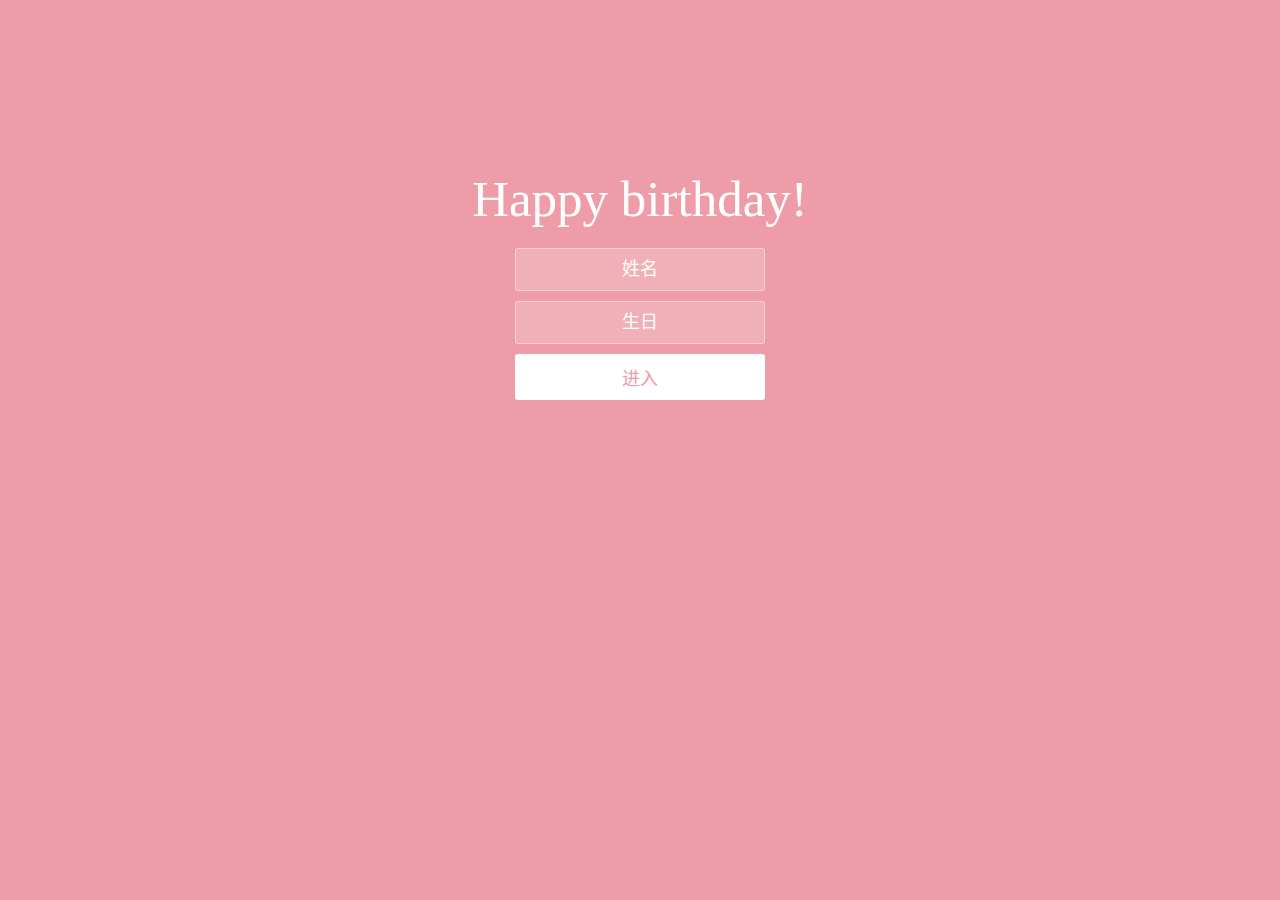
<file: index.html>
<!doctype html>
<html lang="zh-CN">
<head>
    <meta charset="UTF-8">
	<meta http-equiv="X-UA-Compatible" content="IE=edge,chrome=1" />
    <meta name="viewport" content="width=device-width, initial-scale=1.0">
    <title>Happy Birthday</title>
    <link rel="stylesheet" href="css/index.css">
</head>
<body>
	<audio src="music/zjl.mp3" autoplay="autoplay" loop="loop"></audio>
	<div class="htmleaf-container">
		<div class="wrapper">
			<div class="container">
				<h1>Happy birthday!</h1>
				<form class="form">
					<input id="userName" name="userName" type="text" placeholder="姓名">
					<input id="pwd" name="pwd" type="password" placeholder="生日">
					<button type="submit" id="login-button">进入</button>
				</form>
			</div>
			<ul class="bg-bubbles">
			  <li>
				<img src="img/PinkCar.jpg" style="width: 100%; height: 100%" />
			  </li>
			  <li>
				<img src="img/PinkCar2.jpg" style="width: 100%; height: 100%" />
			  </li>
			  <li>
				<img src="img/PinkCar.jpg" style="width: 100%; height: 100%" />
			  </li>
			  <li>
				<img src="img/PinkCar2.jpg" style="width: 100%; height: 100%" />
			  </li>
			  <li>
				<img src="img/PinkCar.jpg" style="width: 100%; height: 100%" />
			  </li>
			  <li>
				<img src="img/PinkCar2.jpg" style="width: 100%; height: 100%" />
			  </li>
			  <li>
				<img src="img/PinkCar.jpg" style="width: 100%; height: 100%" />
			  </li>
			</ul>
		</div>
	</div>
		<script src="js/jquery-3.6.0.min.js"></script>
		<script src="js/verification.js"></script>
	</body>
</html>
</file>
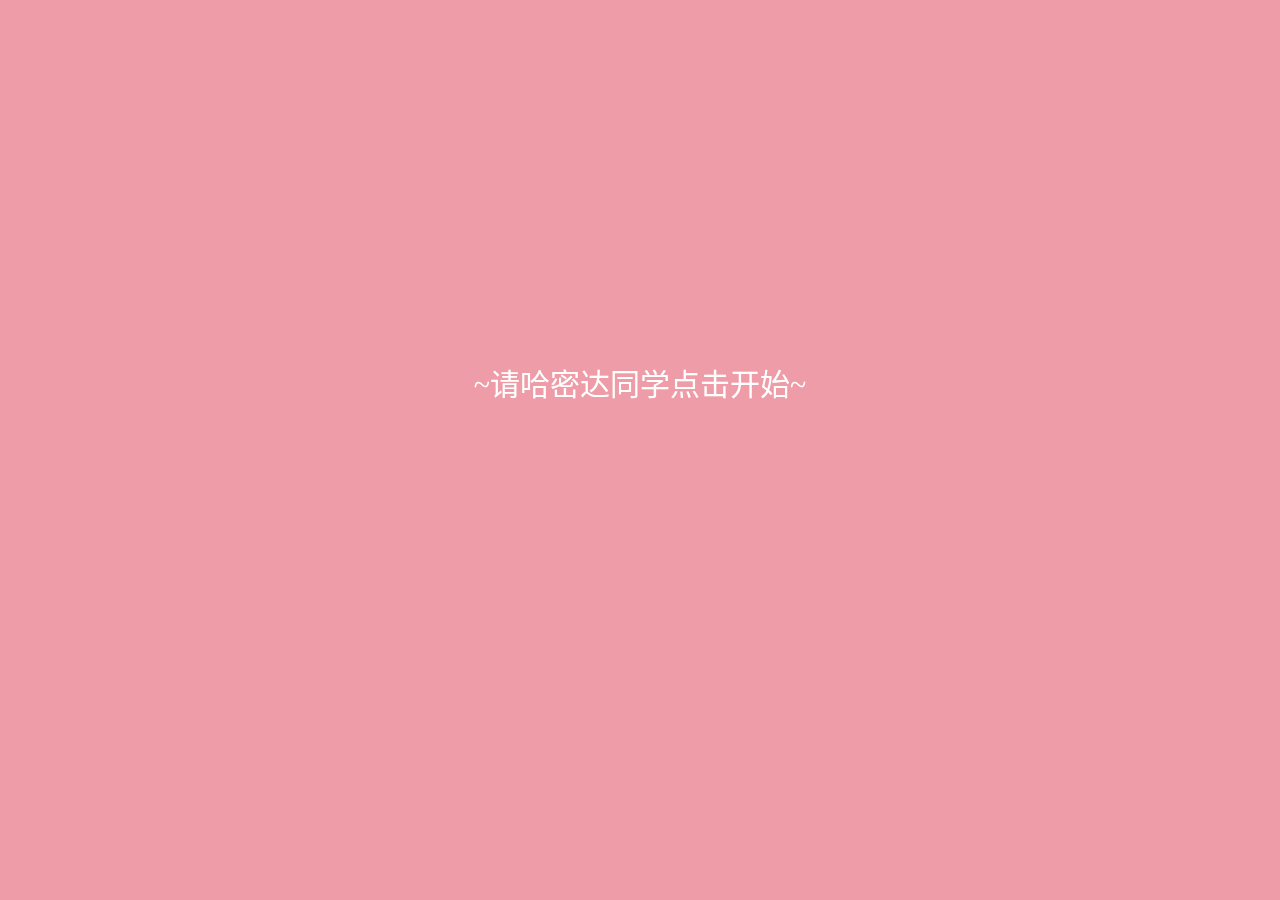
<file: img.html>
<!DOCTYPE html>
<html lang="zh-CN">
<head>
    <meta charset="UTF-8">
    <meta name="viewport" content="width=device-width, initial-scale=1.0">
    <title>Happy Birthday</title>
    <link rel="stylesheet" href="css/img.css">
</head>
<body>
	<audio src="music/ydt.mp3" autoplay="autoplay" loop="loop"></audio>
	<div class='begin'>~请哈密达同学点击开始~</div>
	<div class="container">
		<ul class="img-ul">
			<li class="img-li"><img src="img/1.jpg"></li>
			<li class="img-li"><img src="img/2.jpg"></li>
			<li class="img-li"><img src="img/3.jpg"></li>
			<li class="img-li"><img src="img/4.jpg"></li>
			<li class="img-li"><img src="img/5.jpg"></li>
			<li class="img-li"><img src="img/6.jpg"></li>
			<li class="img-li"><img src="img/7.jpg"></li>
			<li class="img-li"><img src="img/8.jpg"></li>
		</ul>
	</div>
	<div class="htmleaf-container">
		<div class="wrapper">
			<ul class="bg-bubbles">
			  <li>
				<img src="img/PinkCar.jpg" style="width: 100%; height: 100%" />
			  </li>
			  <li>
				<img src="img/PinkCar2.jpg" style="width: 100%; height: 100%" />
			  </li>
			  <li>
				<img src="img/PinkCar.jpg" style="width: 100%; height: 100%" />
			  </li>
			  <li>
				<img src="img/PinkCar2.jpg" style="width: 100%; height: 100%" />
			  </li>
			  <li>
				<img src="img/PinkCar.jpg" style="width: 100%; height: 100%" />
			  </li>
			  <li>
				<img src="img/PinkCar2.jpg" style="width: 100%; height: 100%" />
			  </li>
			  <li>
				<img src="img/PinkCar.jpg" style="width: 100%; height: 100%" />
			  </li>
			</ul>
		</div>
	</div>
		<script src="js/jquery-3.6.0.min.js"></script>
		<script src="js/img.js"></script>
	</body>
</html>
</file>
<file: css/index.css>
* {
    box-sizing: border-box;
    margin: 0;
    padding: 0;
    font-weight: 300;
}

body {
    font-family: "Microsoft YaHei";
    color: white;
    font-weight: bold;
}

body ::-webkit-input-placeholder {
    /* WebKit browsers */
    font-family: "Microsoft YaHei";
    color: white;
    font-weight: 300;
}

body :-moz-placeholder {
    /* Mozilla Firefox 4 to 18 */
    font-family: "Microsoft YaHei";
    color: white;
    opacity: 1;
    font-weight: 300;
}

body ::-moz-placeholder {
    /* Mozilla Firefox 19+ */
    font-family: "Microsoft YaHei";
    color: white;
    opacity: 1;
    font-weight: 300;
}

body :-ms-input-placeholder {
    /* Internet Explorer 10+ */
    font-family: "Microsoft YaHei";
    color: white;
    font-weight: 300;
}

.wrapper {
    background: #ee9ca7;
    background: -webkit-linear-gradient(top left, #ee9ca7 0%, #ee9ca7 100%);
    background: linear-gradient(to bottom right, #ee9ca7 0%, #ee9ca7 100%);
    background-color: rgba(255, 255, 255, 0.9);
    position: absolute;
    top: 0;
    left: 0;
    width: 100%;
    height: 100%;
    overflow: hidden;

}

.wrapper.form-success .container h1 {
    -webkit-transform: translateY(85px);
		-ms-transform: translateY(85px);
			transform: translateY(85px);
}

.container {
    max-width: 600px;
    margin: 0 auto;
    margin-top: 7%;
    padding: 80px 0;
    height: 400px;
    text-align: center;
}

.container h1 {
    font-size: 51px;
	font-weight: bold;
    -webkit-transition-duration: 1s;
			transition-duration: 1s;
    -webkit-transition-timing-function: ease-in-put;
			transition-timing-function: ease-in-put;
    font-weight: 200;
}

form {
    padding: 20px 0;
    position: relative;
    z-index: 2;
}

form input {
	-webkit-appearance: none;
	   -moz-appearance: none;
			appearance: none;
    outline: 0;
    border: 1px solid rgba(255, 255, 255, 0.4);
    background-color: rgba(255, 255, 255, 0.2);
    width: 250px;
    border-radius: 3px;
    padding: 10px 15px;
    margin: 0 auto 10px auto;
    display: block;
    text-align: center;
    font-family: "Microsoft YaHei";
    font-size: 18px;
    color: white;
    -webkit-transition-duration: 0.25s;
		transition-duration: 0.25s;
    font-weight: 300;
}

form input:hover {
    background-color: rgba(255, 255, 255, 0.4);
}

form input:focus {
    background-color: white;
    width: 300px;
    color: #ee9ca7;
}

form button {
    -webkit-appearance: none;
       -moz-appearance: none;
			appearance: none;
    outline: 0;
    background-color: white;
    font-family: "Microsoft YaHei";
    border: 0;
    padding: 10px 15px;
    color: #ee9ca7;
    border-radius: 3px;
    width: 250px;
    cursor: pointer;
    font-size: 18px;
    -webkit-transition-duration: 0.25s;
			transition-duration: 0.25s;
}

form button:hover {
    background-color: #f5f7f9;
}

.bg-bubbles {
    position: absolute;
    top: 0;
    left: 0;
    width: 100%;
    height: 100%;
    z-index: 1;
}

.bg-bubbles li {
    position: absolute;
    list-style: none;
    display: block;
    width: 40px;
    height: 40px;
    background-color: rgba(255, 255, 255, 0.15);
    bottom: -160px;
    -webkit-animation: square 30s infinite;
			animation: square 30s infinite;
    -webkit-transition-timing-function: linear;
			transition-timing-function: linear;
}

.bg-bubbles li:nth-child(1) {
    left: 9%;
	width: 81px;
	height: 81px;
	-webkit-animation-delay: 3s;
			animation-delay: 3s;
	-webkit-animation-duration: 21s;
			animation-duration: 21s;
	background-color: rgba(255, 255, 255, 0.3);
}

.bg-bubbles li:nth-child(2) {
    left: 51%;
    width: 56px;
    height: 56px;
    -webkit-animation-delay: 7s;
			animation-delay: 7s;
    -webkit-animation-duration: 13s;
			animation-duration: 13s;
}

.bg-bubbles li:nth-child(3) {
    left: 43%;
    width: 67px;
    height: 67px;
	webkit-animation-delay: 5s;
		   animation-delay: 5s;
	-webkit-animation-duration: 23s;
			animation-duration: 23s;
}

.bg-bubbles li:nth-child(4) {
    left: 76%;
	width: 34px;
	height: 34px;
	-webkit-animation-delay: 6s;
			animation-delay: 6s;
	-webkit-animation-duration: 37s;
			animation-duration: 37s;
	background-color: rgba(255, 255, 255, 0.25);
}

.bg-bubbles li:nth-child(5) {
    left: 34%;
    width: 23px;
    height: 23px;
    -webkit-animation-delay: 7s;
			animation-delay: 7s;
	-webkit-animation-duration: 23s;
			animation-duration: 23s;
	background-color: rgba(255, 255, 255, 0.1);
}

.bg-bubbles li:nth-child(6) {
    left: 52%;
    width: 21px;
    height: 21px;
    -webkit-animation-delay: 4s;
			animation-delay: 4s;
    -webkit-animation-duration: 27s;
			animation-duration: 27s;
}

bg-bubbles li:nth-child(7) {
  left: 11%;
  width: 56px;
  height: 56px;
  -webkit-animation-delay: 4s;
          animation-delay: 4s;
  -webkit-animation-duration: 23s;
          animation-duration: 23s;
  background-color: rgba(255, 255, 255, 0.25);
}

bg-bubbles li:nth-child(8) {
  left: 47%;
  width: 56px;
  height: 56px;
  -webkit-animation-delay: 3s;
          animation-delay: 3s;
  -webkit-animation-duration: 19s;
          animation-duration: 19s;
}

@-webkit-keyframes square {
    0% {
        -webkit-transform: translateY(34);
				transform: translateY(34);
    }
    52% {
        -webkit-transform: translateY(-700px) rotate(600deg);
				transform: translateY(-700px) rotate(600deg);
    }
}

@keyframes square {
    0% {
        -webkit-transform: translateY(17);
				transform: translateY(17);
    }
    52% {
        -webkit-transform: translateY(-600px) rotate(600deg);
				transform: translateY(-600px) rotate(600deg);
    }
}
</file>
<file: css/img.css>
* {
    box-sizing: border-box;
    margin: 0;
    padding: 0;
    font-weight: 300;
}

body {
    font-family: "Microsoft YaHei";
    color: white;
    font-weight: 300;
}

.wrapper {
    background: #ee9ca7;
    background: -webkit-linear-gradient(top left, #ee9ca7 0%, #ee9ca7 100%);
    background: linear-gradient(to bottom right, #ee9ca7 0%, #ee9ca7 100%);
    background-color: rgba(255, 255, 255, 0.9);
    position: absolute;
    top: 0;
    left: 0;
    width: 100%;
    height: 100%;
    overflow: hidden;

}

.wrapper.form-success .container h1 {
    -webkit-transform: translateY(85px);
    -ms-transform: translateY(85px);
    transform: translateY(85px);
}

.bg-bubbles {
    position: absolute;
    top: 0;
    left: 0;
    width: 100%;
    height: 100%;
    z-index: 1;
}

.bg-bubbles li {
    position: absolute;
    list-style: none;
    display: block;
    width: 40px;
    height: 40px;
    background-color: rgba(255, 255, 255, 0.15);
    bottom: -160px;
    -webkit-animation: square 30s infinite;
    animation: square 30s infinite;
    -webkit-transition-timing-function: linear;
    transition-timing-function: linear;
}

.bg-bubbles li:nth-child(1) {
    left: 9%;
	width: 81px;
	height: 81px;
	-webkit-animation-delay: 3s;
			animation-delay: 3s;
	-webkit-animation-duration: 21s;
			animation-duration: 21s;
	background-color: rgba(255, 255, 255, 0.3);
}

.bg-bubbles li:nth-child(2) {
    left: 51%;
    width: 56px;
    height: 56px;
    -webkit-animation-delay: 7s;
			animation-delay: 7s;
    -webkit-animation-duration: 13s;
			animation-duration: 13s;
}

.bg-bubbles li:nth-child(3) {
    left: 43%;
    width: 67px;
    height: 67px;
	webkit-animation-delay: 5s;
		   animation-delay: 5s;
	-webkit-animation-duration: 23s;
			animation-duration: 23s;
}

.bg-bubbles li:nth-child(4) {
    left: 76%;
	width: 34px;
	height: 34px;
	-webkit-animation-delay: 6s;
			animation-delay: 6s;
	-webkit-animation-duration: 37s;
			animation-duration: 37s;
	background-color: rgba(255, 255, 255, 0.25);
}

.bg-bubbles li:nth-child(5) {
    left: 34%;
    width: 23px;
    height: 23px;
    -webkit-animation-delay: 7s;
			animation-delay: 7s;
	-webkit-animation-duration: 23s;
			animation-duration: 23s;
	background-color: rgba(255, 255, 255, 0.1);
}

.bg-bubbles li:nth-child(6) {
    left: 52%;
    width: 21px;
    height: 21px;
    -webkit-animation-delay: 4s;
			animation-delay: 4s;
    -webkit-animation-duration: 27s;
			animation-duration: 27s;
}

bg-bubbles li:nth-child(7) {
  left: 11%;
  width: 56px;
  height: 56px;
  -webkit-animation-delay: 4s;
          animation-delay: 4s;
  -webkit-animation-duration: 23s;
          animation-duration: 23s;
  background-color: rgba(255, 255, 255, 0.25);
}

bg-bubbles li:nth-child(8) {
  left: 47%;
  width: 56px;
  height: 56px;
  -webkit-animation-delay: 3s;
          animation-delay: 3s;
  -webkit-animation-duration: 19s;
          animation-duration: 19s;
}

@-webkit-keyframes square {
    0% {
        -webkit-transform: translateY(0);
        transform: translateY(0);
    }
    100% {
        -webkit-transform: translateY(-900px) rotate(600deg);
        transform: translateY(-900px) rotate(600deg);
    }
}

@keyframes square {
    0% {
        -webkit-transform: translateY(0);
        transform: translateY(0);
    }
    100% {
        -webkit-transform: translateY(-900px) rotate(600deg);
        transform: translateY(-900px) rotate(600deg);
    }
}

.container {
    position: fixed;
    width: 100%;
    height: 100%;
    top: 0;
    left: 0;
    padding: 0;
    margin: 0;
    z-index: 2;
}

.img-ul {
    margin: 0;
    padding: 0;
    position: relative;
    width: 100%;
    height: 100%;
    overflow: hidden;
}

.container .img-li {
    position: absolute;
    display: none;
    list-style-type: none;
    margin: 0;
    padding: 0;
    border: 10px solid #fff;
    border-radius: 4px;
}

.container img {
    display: block;
    width: 300px;
    height: 400px;
    margin: 0;
    padding: 0;
    background: #f9f9f9;
}

.begin {
    position: fixed;
    top: 40%;
    width: 100%;
    text-align: center;
    z-index: 666;
    height: 100%;
    font-size: 30px;
    color: #fff;
}
</file>
